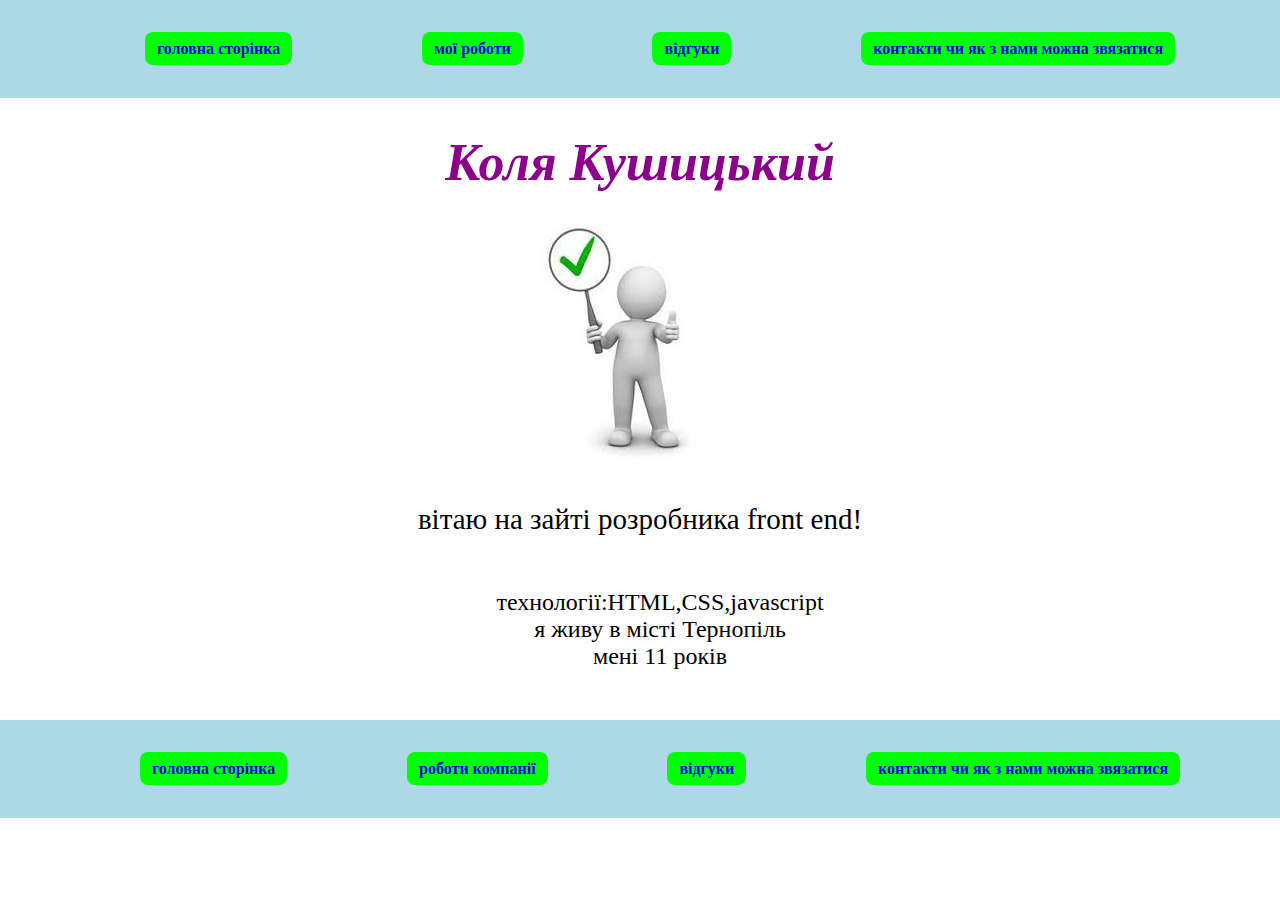
<file: index.html>
<!DOCTYPE html>
<html lang="en">
<head>
    <meta charset="UTF-8">
    <meta name="viewport" content="width=device-width, initial-scale=1.0">
    <title>project</title>
    <link rel="stylesheet" href="style.css">
</head>
<body>
<header>
  <div class="container">
    <nav>
        <ul class="list">
            <li>
              <a class="item" href="index.html">головна сторінка</a>
            </li>
            <li>
              <a class="item" href="work.html">мої роботи</a>
            </li>
            <li>
              <a class="item" href="reviews.html">відгуки</a>
            </li>
            <li>
              <a class="item" href="contacts.html">контакти чи як з нами можна звязатися</a>
            </li>
        </ul>
    </nav>
  </div>
</header>
<main>
    <section>
        <div class="container">
          <div class="text">
            <h1>
                Коля Кушицький
            </h1>
          </div>
          <div class="index-img">
            <img src="./images.jpeg" alt="фото розробника">
          </div>
            <div class="p-work">
              <p>вітаю на зайті розробника front end!</p>
              </div>
            <ul class="work-list">
              
                <li>
                    технології:HTML,CSS,javascript
                </li>
              
              
                <li>я живу в місті Тернопіль</li>
            
                <li>мені 11 років</li> 
            </ul>
        </div>
    </section>
</main>
<footer>
  <div class="container">
    <nav>
        <ul class="footer">
            <li>
              <a class="index-4" href="index.html">головна сторінка</a>
            </li>
            <li>
              <a class="index-4" href="work.html">роботи компанії</a>
            </li>
            <li>
              <a class="index-4" href="reviews.html">відгуки</a>
            </li>
            <li>
              <a class="index-4" href="contacts.html">контакти чи як з нами можна звязатися</a>
            </li>
        </ul>
    </nav>
  </div>
</footer>

</html>
</file>
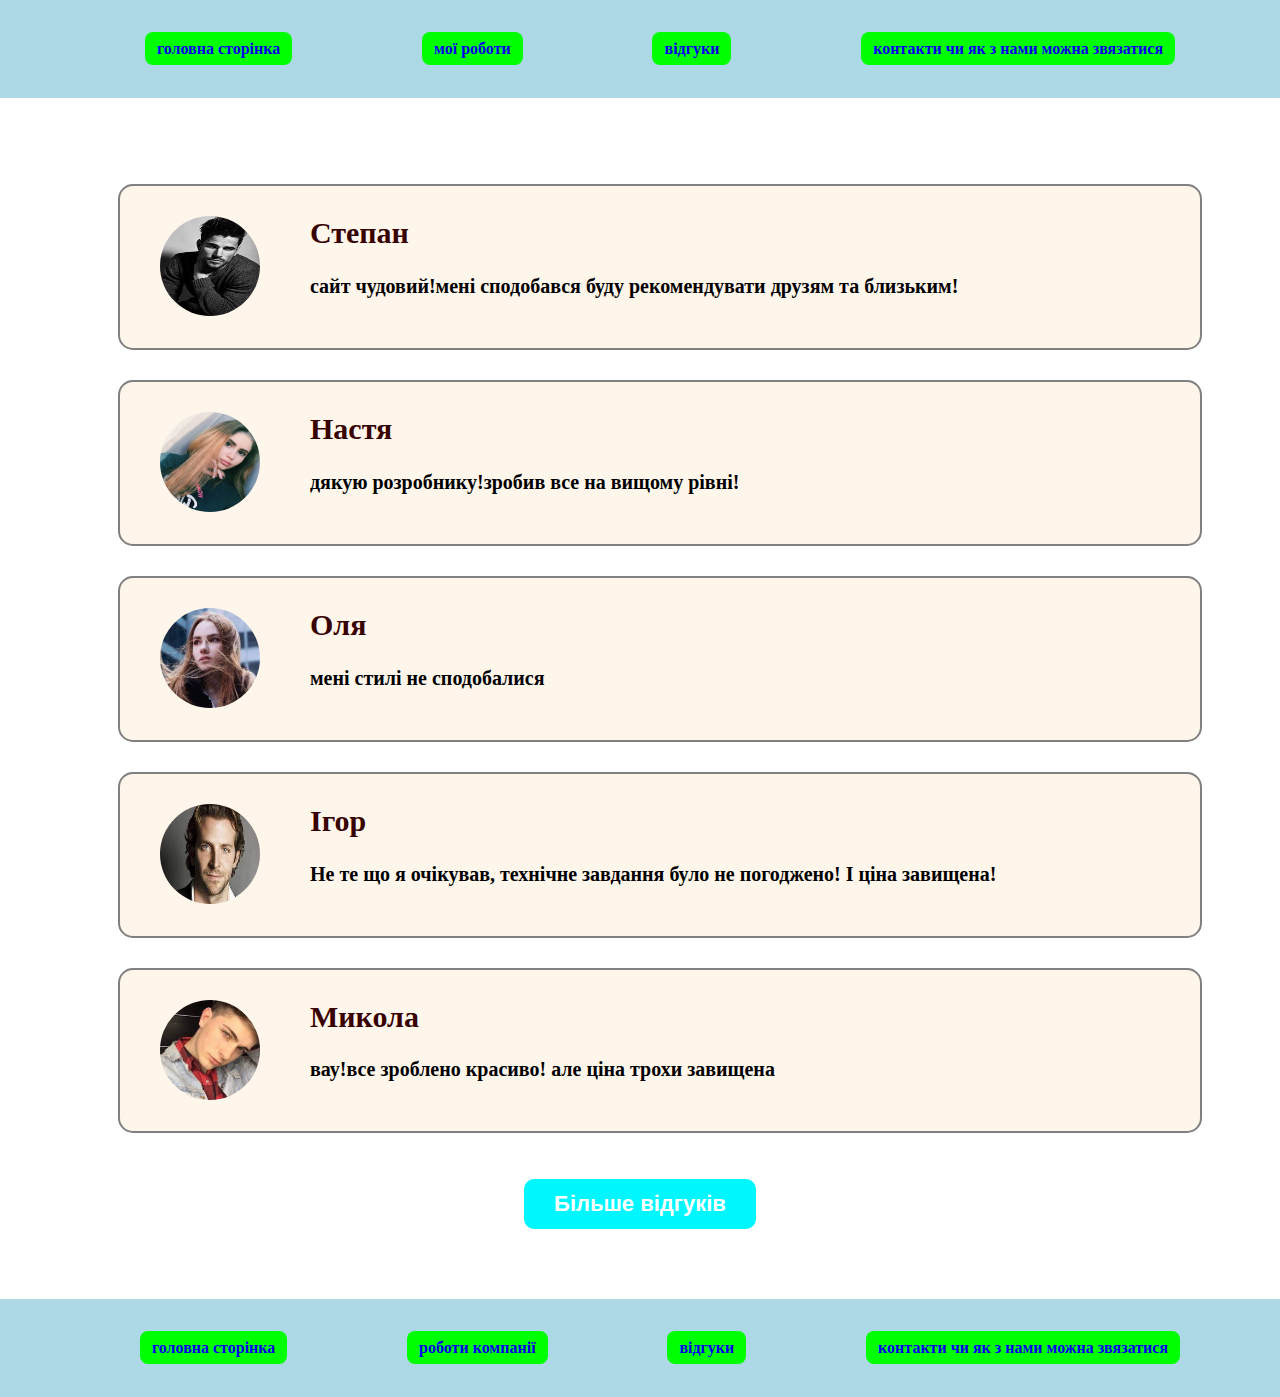
<file: reviews.html>
<!DOCTYPE html>
<html lang="en">
<head>
    <meta charset="UTF-8">
    <meta name="viewport" content="width=device-width, initial-scale=1.0">
    <title>project</title>
    <link rel="stylesheet" href="style.css">
</head>
<body>
<header>
  <div class="container">
    <nav>
        <ul class="list">
            <li>
              <a class="item" href="index.html">головна сторінка</a>
            </li>
            <li>
              <a class="item" href="work.html">мої роботи</a>
            </li>
            <li>
              <a class="item" href="reviews.html">відгуки</a>
            </li>
            <li>
              <a class="item" href="contacts.html">контакти чи як з нами можна звязатися</a>
            </li>
        </ul>
    </nav>
  </div>
</header>
<main> 
  <section class="reviews"> 
    <div class="container"> 
      <ul class="reviews-list"> 
        <li class="reviews-item"> 
          <img  src="./images (1).jpeg" alt="" class="reviews-img"> 
          <div class="reviews-wrap"> 
            <h2 class="reviews-name">Степан </h2> 
            <p class="reviews-text">сайт чудовий!мені сподобався буду рекомендувати друзям та близьким!</p> 
          </div> 
        </li> 
        <li class="reviews-item"> 
          <img src="./1655360011_1.jpg" alt="" class="reviews-img"> 
          <div class="reviews-wrap"> 
            <h2 class="reviews-name">Настя</h2> 
            <p class="reviews-text">дякую розробнику!зробив все на вищому рівні!</p> 
          </div> 
        </li> 
        <li class="reviews-item"> 
          <img src="./завантаження.jpeg" alt="" class="reviews-img"> 
          <div class="reviews-wrap"> 
            <h2 class="reviews-name">Оля</h2> 
            <p class="reviews-text">мені стилі не сподобалися</p> 
          </div> 
        </li> 
        <li class="reviews-item"> 
          <img src="./images (3).jpeg" alt="" class="reviews-img"> 
          <div class="reviews-wrap"> 
            <h2 class="reviews-name">Ігор </h2> 
            <p class="reviews-text">Не те що я очікував, технічне завдання було не погоджено! І ціна завищена!</p> 
          </div> 
        </li> 
        <li class="reviews-item"> 
          <img src="./images (4).jpeg" alt="" class="reviews-img"> 
          <div class="reviews-wrap"> 
            <h2 class="reviews-name">Микола</h2> 
            <p class="reviews-text">вау!все зроблено красиво! але ціна трохи завищена</p> 
          </div> 
        </li> 
      </ul> 
      <div class="btn-wrap"> 
        <button class="reviews-btn">Більше відгуків</button> 
      </div> 
       
    </div> 
  </section> 
</main>
<footer>
  <div class="container">
    <nav>
        <ul class="footer">
            <li>
              <a class="index-4" href="index.html">головна сторінка</a>
            </li>
            <li>
              <a class="index-4" href="work.html">роботи компанії</a>
            </li>
            <li>
              <a class="index-4" href="reviews.html">відгуки</a>
            </li>
            <li>
              <a class="index-4" href="contacts.html">контакти чи як з нами можна звязатися</a>
            </li>
        </ul>
    </nav>
  </div>
</footer>

</html>
</file>
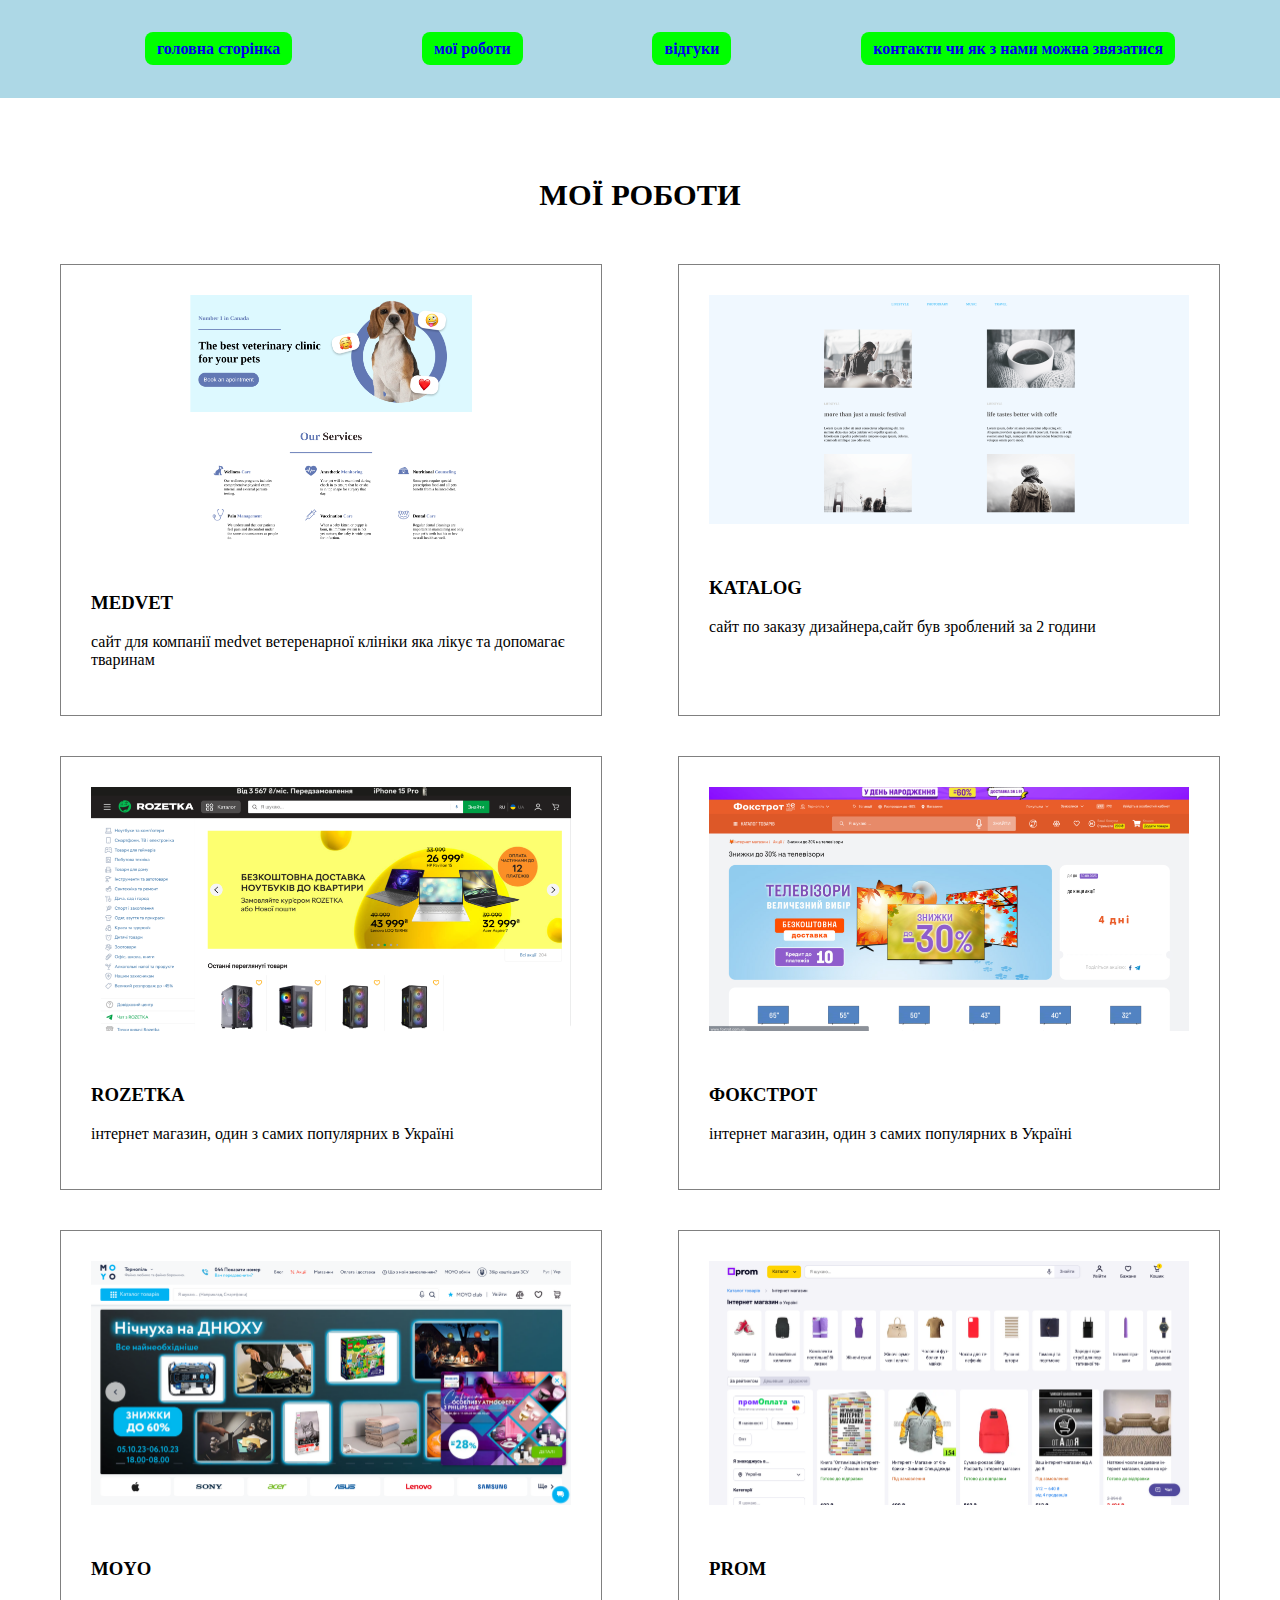
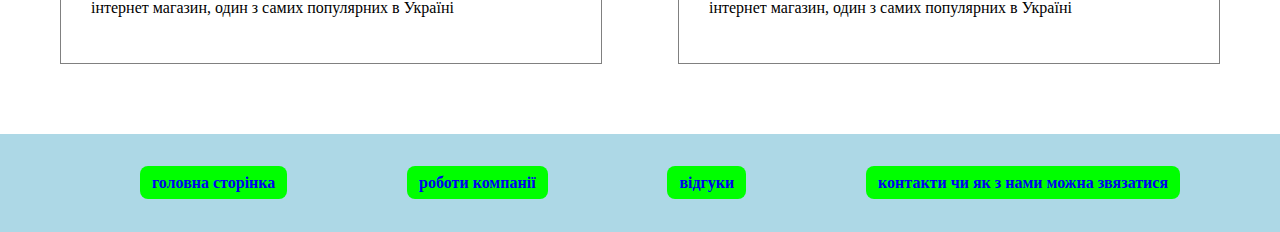
<file: work.html>
<!DOCTYPE html> 
<html lang="en"> 
<head> 
    <meta charset="UTF-8"> 
    <meta name="viewport" content="width=device-width, initial-scale=1.0"> 
    <title>work</title> 
    <link rel="stylesheet" href="style.css"> 
</head> 
<body> 
    <header> 
      <div class="container"> 
        <nav> 
            <ul class="list"> 
                <li> 
                  <a class="item" href="index.html">головна сторінка</a> 
                </li> 
                <li> 
                  <a class="item" href="work.html">мої роботи</a> 
                </li> 
                <li> 
                  <a class="item" href="reviews.html">відгуки</a> 
                </li> 
                <li> 
                  <a class="item" href="contacts.html">контакти чи як з нами можна звязатися</a> 
                </li> 
            </ul> 
        </nav> 
      </div>   
    </header> 
    <main class="main-work"> 
      <div class="container"> 
       <div class="text"> 
        <h3> 
          МОЇ РОБОТИ 
        </h3> 
       </div> 
       <div class="new-wrap"> 
        <div class="new"> 
          <img src="./medvet.png" alt="" class="new-img"> 
           <h3>MEDVET</h3> 
           <p>сайт для компанії medvet ветеренарної клініки яка лікує та допомагає тваринам</p>  
        </div> 
        <div class="new"> 
          <img src="./kalog.png" alt="" class="new-img"> 
           <h3>KATALOG</h3> 
           <p>сайт по заказу дизайнера,сайт був зроблений за 2 години</p> 
        </div> 
        <div class="new"> 
          <img src="./розетка.png" alt="new-img" class="new-img"> 
           <h3>ROZETKA</h3> 
           <p>інтернет магазин, один з самих популярних в Україні</p> 
        </div> 
        <div class="new"> 
          <img src="./фокстрот.png" alt="new-img" class="new-img"> 
          <h3>ФОКСТРОТ</h3> 
          <p>інтернет магазин, один з самих популярних в Україні</p>  
        </div> 
        <div class="new"> 
          <img src="./Screenshot 2023-10-05 23.12.33.png" alt="" class="new-img"> 
           <h3>MOYO</h3> 
           <p>інтернет магазин, один з самих популярних в Україні</p>  
        </div> 
        <div class="new"> 
          <img src="./Screenshot 2023-10-05 23.12.53.png" alt="" class="new-img"> 
             <h3>PROM</h3> 
             <p>інтернет магазин, один з самих популярних в Україні</p> 
        </div> 
      </div>       
      </div> 
    </main> 
    <footer> 
      <div class="container"> 
        <nav> 
            <ul class="footer"> 
                <li> 
                  <a class="index-4" href="index.html">головна сторінка</a> 
                </li> 
                <li> 
                  <a class="index-4" href="work.html">роботи компанії</a> 
                </li> 
                <li> 
                  <a class="index-4" href="reviews.html">відгуки</a> 
                </li> 
                <li> 
                  <a class="index-4" href="contacts.html">контакти чи як з нами можна звязатися</a> 
                </li> 
            </ul> 
        </nav> 
      </div> 
    </footer> 
</body> 
</html>
</file>
<file: style.css>
.container{
    width: 1200px;
    padding: 0 15px;
    margin: 0 auto;
}

body{
    background-color: fff;
    margin: 0 auto;
}
header{
    background-color: lightblue;
}
.list{
    font-weight: 700;
    display: flex;
    justify-content: space-around;
    padding-top: 40px;
    padding-bottom: 40px;
    list-style: none;
    text-decoration: none;
    margin: 0 auto;
}
h1{
    text-align: center;
    color: darkmagenta;
    font-style: italic;
}
.item{
    background-color: lime;
    padding: 8px 12px;
    border-radius: 8px;
}
footer{
    background-color: lightblue;
}
.index-4{
    padding: 8px 12px;
    border-radius: 8px;
    background-color: lime;
}
.footer{
    font-weight: 700;
    display: flex;
    justify-content: space-around;
    padding-top: 40px;
    padding-bottom: 40px;
    list-style: none;
    text-decoration: none;
    margin: 0 auto;
}
.list-work{
    list-style: none;
    font-size: 32px;
}
.p-work{
    display: flex;
    justify-content: center;
    font-size: 29px;
}
.text{
    display: flex;
    justify-content: center;
    font-size: 26px;
}
.new{ 
    border: 1px solid gray; 
    padding: 30px; 
    width: 480px; 
    margin: 20px; 
} 
.new:hover,
.new:focus{
    border: 2px solid skyblue;
    box-shadow: 10px 5px 5px gray;
}
.new-img{ 
    width: 100%; 
    margin-bottom: 30px; 
}
.new-wrap{
    display: flex;
    flex-wrap: wrap;
    justify-content: space-between;
}
a{
    text-decoration: none;
}
.index-img{
    display: flex;
    justify-content: center;
    align-items: center;
}
.reviews{ 
    padding-top: 70px; 
    padding-bottom: 70px; 
} 
.reviews-item{ 
    width: 1000px; 
    padding: 30px 40px; 
    border-radius: 15px; 
    border: 2px solid gray; 
    display: flex; 
    margin-bottom: 30px; 
    background-color: rgb(255, 246, 235); 
} 
.reviews-item:hover, 
.reviews-item:focus{ 
    border: 2px solid darkseagreen; 
} 
.reviews-img{ 
    width: 100px; 
    height: 100px; 
    border-radius: 50%; 
    margin-right: 50px; 
} 
.reviews-name{ 
    margin-top: 0; 
    font-size: 30px; 
    color: rgb(56, 2, 2); 
} 
.reviews-text{ 
    font-weight: 700; 
    font-size: 20px; 
} 
.btn-wrap{ 
    display: flex; 
    justify-content: center; 
    align-items: center; 
} 
.reviews-btn{ 
    padding: 12px 30px; 
    border: none; 
    border-radius: 10px; 
    background-color: rgb(0, 247, 255); 
    font-size: 22px; 
    font-weight: 700; 
    color: white; 
    cursor: pointer; 
} 
.reviews-btn:hover, 
.reviews-btn:focus{ 
    background-color: rgb(204, 228, 253); 
}
.work-list{
    display: flex;
    flex-direction: column;
    align-items: center;
    margin-bottom: 50px;
    list-style: none;
    font-size: 24px;
}
.main-work{
    padding-top: 50px;
    padding-bottom: 50px;
}
.reviews-list{
    display: flex;
    flex-direction: column;
    align-items: center;
}
.contacts{
    padding-top: 100px;
    padding-bottom: 100px;
}
.contacts-list{
    display: flex;
    flex-direction: column;
    align-items: center;
    font-size: 24px;
    color: sienna;
    list-style: none;
}
.contacts-item{
    font-weight: 700;
    margin-bottom: 15px;
}
</file>
